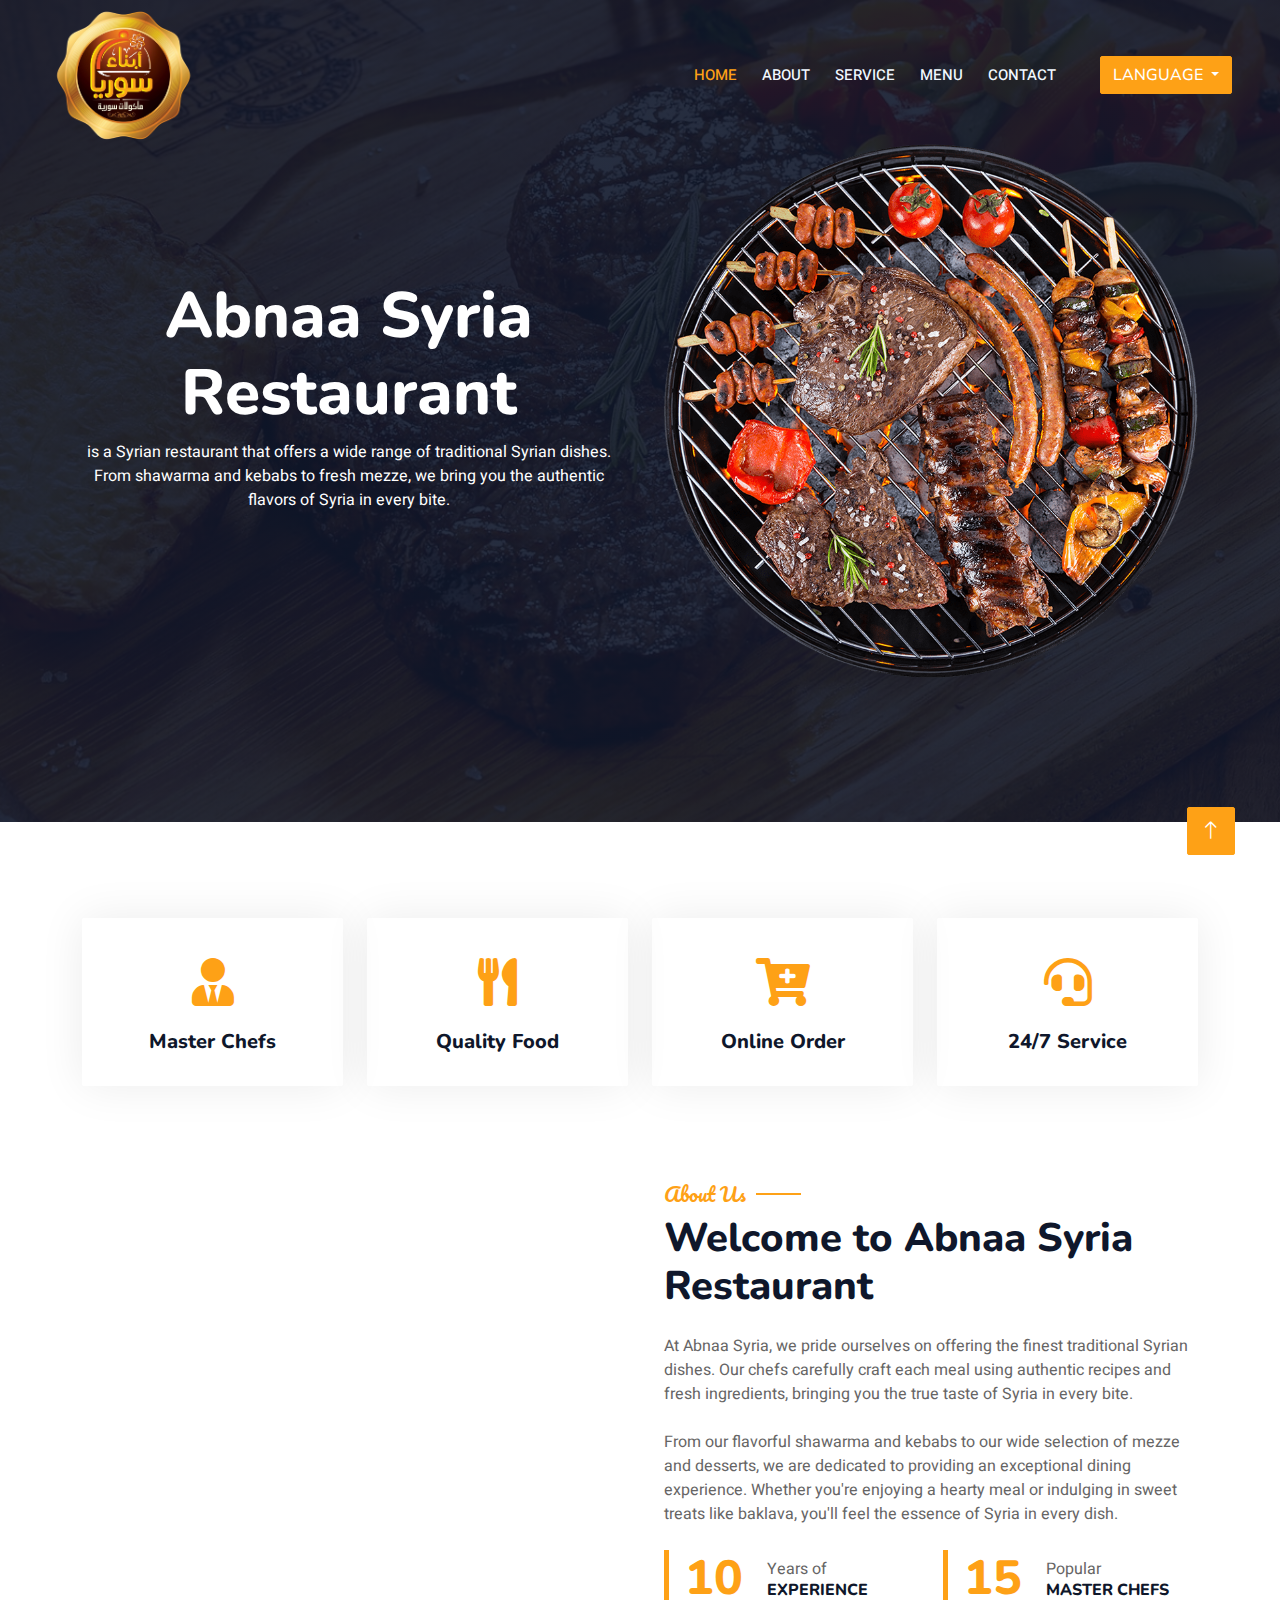
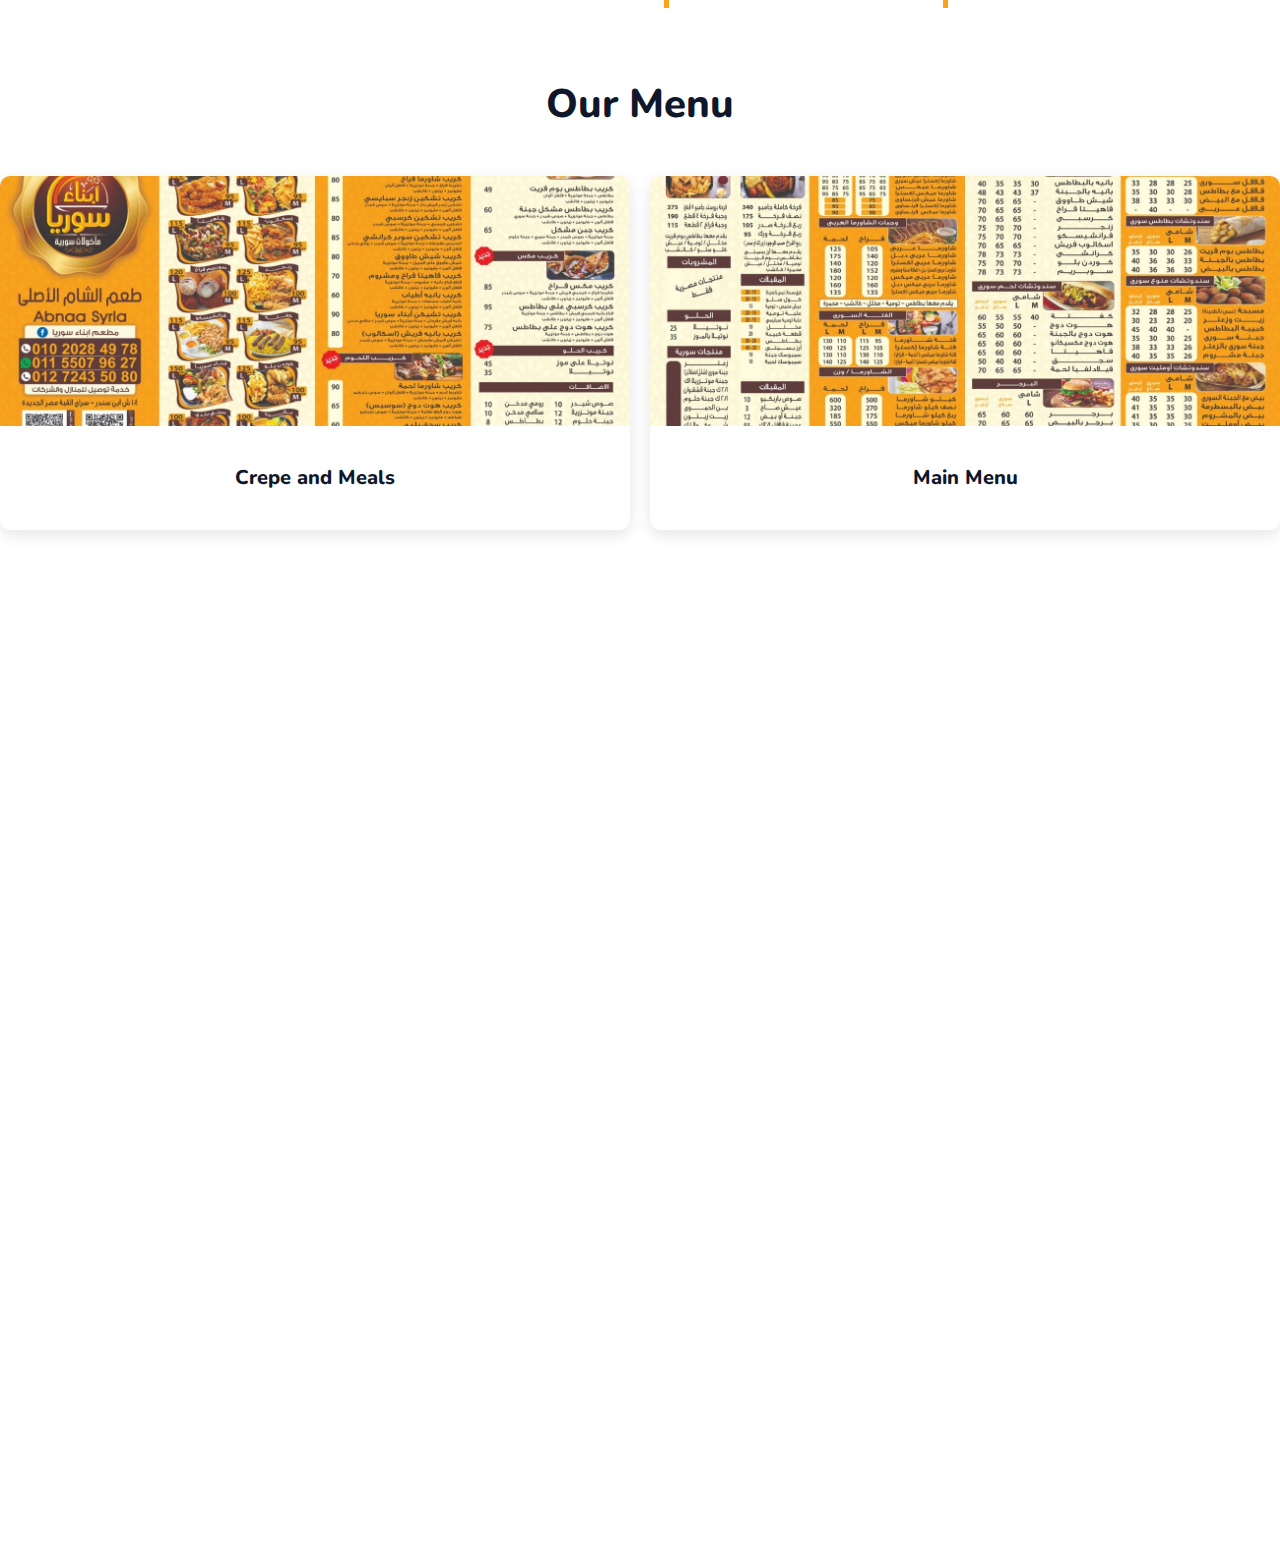
<file: index.html>
<!DOCTYPE html>
<html lang="en">

<head>
    <meta charset="utf-8">
    <title>Abnaa-Syira Restaurant</title>
    <meta content="width=device-width, initial-scale=1.0" name="viewport">
    <meta content="" name="keywords">
    <meta content="" name="description">

    <!-- Favicon -->
    <link href="img/Logo1.png" rel="icon">

    <!-- Google Web Fonts -->
    <link rel="preconnect" href="https://fonts.googleapis.com">
    <link rel="preconnect" href="https://fonts.gstatic.com" crossorigin>
    <link href="https://fonts.googleapis.com/css2?family=Heebo:wght@400;500;600&family=Nunito:wght@600;700;800&family=Pacifico&display=swap" rel="stylesheet">

    <!-- Icon Font Stylesheet -->
    <link href="https://cdnjs.cloudflare.com/ajax/libs/font-awesome/5.10.0/css/all.min.css" rel="stylesheet">
    <link href="https://cdn.jsdelivr.net/npm/bootstrap-icons@1.4.1/font/bootstrap-icons.css" rel="stylesheet">

    <!-- Libraries Stylesheet -->
    <link href="lib/animate/animate.min.css" rel="stylesheet">
    <link href="lib/owlcarousel/assets/owl.carousel.min.css" rel="stylesheet">
    <link href="lib/tempusdominus/css/tempusdominus-bootstrap-4.min.css" rel="stylesheet" />

    <!-- Customized Bootstrap Stylesheet -->
    <link href="css/bootstrap.min.css" rel="stylesheet">

    <!-- Template Stylesheet -->
    <link href="css/style.css" rel="stylesheet">
    <style>
        .dropdown { margin-left: 20px; }
        .menu-item { cursor: pointer; }
    </style>
</head>

<body>
    <div class="container-xxl bg-white p-0">
        <!-- Spinner Start -->
        <div id="spinner" class="show bg-white position-fixed translate-middle w-100 vh-100 top-50 start-50 d-flex align-items-center justify-content-center">
            <div class="spinner-border text-primary" style="width: 3rem; height: 3rem;" role="status">
                <span class="sr-only">Loading...</span>
            </div>
        </div>
        <!-- Spinner End -->


        <!-- Navbar & Hero Start -->
    <div class="container-xxl position-relative p-0">
        <nav class="navbar navbar-expand-lg navbar-dark bg-dark px-4 px-lg-5 py-3 py-lg-0">
            <a href="" class="navbar-brand p-0">
                <img src="img/Logo1.png" alt="Logo">
            </a>
            <button class="navbar-toggler" type="button" data-bs-toggle="collapse" data-bs-target="#navbarCollapse">
                <span class="fa fa-bars"></span>
            </button>
            <div class="collapse navbar-collapse" id="navbarCollapse">
                <div class="navbar-nav ms-auto py-0 pe-4">
                    <a href="index.html" class="nav-item nav-link active" id="nav-home">Home</a>
                    <a href="#About" class="nav-item nav-link" id="nav-about">About</a>
                    <a href="#services" class="nav-item nav-link" id="nav-services">Service</a>
                    <a href="#menu" class="nav-item nav-link" id="nav-menu">Menu</a>
                    <a href="contact.html" class="nav-item nav-link" id="nav-contact">Contact</a>
                </div>
                <div class="dropdown">
                    <button class="btn btn-primary dropdown-toggle" type="button" id="languageToggle" data-bs-toggle="dropdown" aria-expanded="false">
                        Language
                    </button>
                    <ul class="dropdown-menu" aria-labelledby="languageToggle">
                        <li><a class="dropdown-item" href="#" onclick="setLanguage('en')">English</a></li>
                        <li><a class="dropdown-item" href="#" onclick="setLanguage('ar')">Arabic</a></li>
                    </ul>
                </div>
            </div>
        </nav>

        <div class="container-xxl py-5 bg-dark hero-header mb-5">
            <div class="container my-5 py-5">
                <div class="row align-items-center g-5">
                    <div class="col-lg-6 text-center text-lg-start">
                        <h1 class="display-3 text-white" id="hero-title" style="text-align: center;">Abnaa Syria<br>Restaurant</h1>
                        <p class="text-white mb-4 pb-2" id="hero-description" style="text-align: center;">is a Syrian restaurant that offers a wide range of traditional Syrian dishes. From shawarma and kebabs to fresh mezze, we bring you the authentic flavors of Syria in every bite.</p>
                    </div>
                    <div class="col-lg-6 text-center text-lg-end overflow-hidden">
                        <img class="img-fluid" src="img/hero.png" alt="">
                    </div>
                </div>
            </div>
        </div>
    </div>
    <!-- Navbar & Hero End -->


        <!-- Service Start -->
    <div class="container-xxl py-5" id="services">
        <div class="container">
            <div class="row g-4">
                <div class="col-lg-3 col-sm-6">
                    <div class="service-item rounded pt-3">
                        <div class="p-4" style="text-align: center;">
                            <i class="fa fa-3x fa-user-tie text-primary mb-4"></i>
                            <h5 id="service1">Master Chefs</h5>
                        </div>
                    </div>
                </div>
                <div class="col-lg-3 col-sm-6">
                    <div class="service-item rounded pt-3">
                        <div class="p-4" style="text-align: center;">
                            <i class="fa fa-3x fa-utensils text-primary mb-4"></i>
                            <h5 id="service2">Quality Food</h5>
                        </div>
                    </div>
                </div>
                <div class="col-lg-3 col-sm-6">
                    <div class="service-item rounded pt-3">
                        <div class="p-4" style="text-align: center;">
                            <i class="fa fa-3x fa-cart-plus text-primary mb-4"></i>
                            <h5 id="service3">Online Order</h5>
                        </div>
                    </div>
                </div>
                <div class="col-lg-3 col-sm-6">
                    <div class="service-item rounded pt-3">
                        <div class="p-4" style="text-align: center;">
                            <i class="fa fa-3x fa-headset text-primary mb-4"></i>
                            <h5 id="service4">24/7 Service</h5>
                        </div>
                    </div>
                </div>
            </div>
        </div>
    </div>
    <!-- Service End -->

        <!-- About Start -->
        <div class="container-xxl py-5">
            <div class="container">
                <div class="row g-5 align-items-center">
                    <div class="col-lg-6">
                        <div class="row g-3">
                            <div class="col-6 text-start">
                                <img class="img-fluid rounded w-100 wow zoomIn" data-wow-delay="0.1s" src="img/F2.jpeg">
                            </div>
                            <div class="col-6 text-start">
                                <img class="img-fluid rounded w-75 wow zoomIn" data-wow-delay="0.3s" src="img/F4.jpeg" style="margin-top: 25%;">
                            </div>
                            <div class="col-6 text-end">
                                <img class="img-fluid rounded w-75 wow zoomIn" data-wow-delay="0.5s" src="img/F5.jpeg">
                            </div>
                            <div class="col-6 text-end">
                                <img class="img-fluid rounded w-100 wow zoomIn" data-wow-delay="0.7s" src="img/F7.jpeg">
                            </div>
                        </div>
                    </div>
                    <div class="col-lg-6">
                        <h5 class="section-title ff-secondary text-start text-primary fw-normal" id="About">About Us</h5>
                        <h1 class="mb-4" id="W">Welcome to Abnaa Syria Restaurant</h1>
                        <p class="mb-4" id="A">At Abnaa Syria, we pride ourselves on offering the finest traditional Syrian dishes. Our chefs carefully craft each meal using authentic recipes and fresh ingredients, bringing you the true taste of Syria in every bite.</p>
                        <p class="mb-4" id="F">From our flavorful shawarma and kebabs to our wide selection of mezze and desserts, we are dedicated to providing an exceptional dining experience. Whether you're enjoying a hearty meal or indulging in sweet treats like baklava, you'll feel the essence of Syria in every dish.</p>
                        <div class="row g-4 mb-4">                        
                            <div class="col-sm-6">
                                <div class="d-flex align-items-center border-start border-5 border-primary px-3">
                                    <h1 class="flex-shrink-0 display-5 text-primary mb-0" data-toggle="counter-up">10</h1>
                                    <div class="ps-4">
                                        <p class="mb-0" id="Y">Years of</p>
                                        <h6 class="text-uppercase mb-0" id="E">Experience</h6>
                                    </div>
                                </div>
                            </div>
                            <div class="col-sm-6">
                                <div class="d-flex align-items-center border-start border-5 border-primary px-3">
                                    <h1 class="flex-shrink-0 display-5 text-primary mb-0" data-toggle="counter-up">15</h1>
                                    <div class="ps-4">
                                        <p class="mb-0" id="P">Popular</p>
                                        <h6 class="text-uppercase mb-0" id="M">Master Chefs</h6>
                                    </div>
                                </div>
                            </div>
                        </div>
                    </div>
                </div>
            </div>
        </div>
        <!-- About End -->


        <!-- Menu Start -->

        <section id="menu">
            <h1 class="mb-5" id="menu-title" style="text-align: center;">Our Menu</h1>
            <div class="menu-container">
                <div class="menu-item" onclick="openModal('img/Menu1.jpeg')">
                    <img src="img/Menu1.jpeg" alt="Menu Item 1">
                    <h5 class="mb-1" style="margin-bottom: 40px !important; margin-top: 40px; text-align: center;" id="menu-item1">Crepe and Meals</h5>
                </div>
                <div class="menu-item" onclick="openModal('img/Menu2.jpeg')">
                    <img src="img/Menu2.jpeg" alt="Menu Item 3">
                    <h5 class="mb-1" style="margin-bottom: 40px !important; margin-top: 40px; text-align: center;"  id="menu-item2">Main Menu</h5>
                </div>
            </div>
        </section>
        
        <!-- Modal for full-screen image -->
        <div id="menuModal" class="modal">
            <span class="close" onclick="closeModal()">&times;</span>
            <img class="modal-content" id="modalImg">
        </div>
        <!-- Menu End -->

<!-- Testimonial Start -->
<div class="container-xxl py-5 wow fadeInUp" data-wow-delay="0.1s">
    <div class="container">
        <div class="text-center">
            <h5 class="section-title ff-secondary text-center text-primary fw-normal" id="T">Testimonials</h5>
            <h1 class="mb-5" id="WH">What Our Clients Say</h1>
        </div>
        <div class="owl-carousel testimonial-carousel">
            <div class="testimonial-item bg-transparent border rounded p-4">
                <i class="fa fa-quote-left fa-2x text-primary mb-3"></i>
                <p id="AB">"Abnaa Syria brings the authentic taste of Damascus right to your table! The flavors are so rich, it takes me back home. Highly recommended for anyone craving genuine Syrian cuisine!"</p>
                <div class="d-flex align-items-center">
                    <!-- <img class="img-fluid flex-shrink-0 rounded-circle" src="img/testimonial-1.jpg" style="width: 50px; height: 50px;"> -->
                    <div class="ps-3">
                        <h5 class="mb-1" id="AM">Amira Khaled</h5>
                        <small id="FO">Food Blogger</small>
                    </div>
                </div>
            </div>
            <div class="testimonial-item bg-transparent border rounded p-4">
                <i class="fa fa-quote-left fa-2x text-primary mb-3"></i>
                <p id="TH">"The shawarma here is hands-down the best I've ever had! Every dish feels like a celebration of authentic Syrian flavors, served with heart and passion."</p>
                <div class="d-flex align-items-center">
                    <img class="img-fluid flex-shrink-0 rounded-circle" src="img/testimonial-2.jpg" style="width: 50px; height: 50px;">
                    <div class="ps-3">
                        <h5 class="mb-1" id="JO">Mansour</h5>
                        <small id="CH">Chef</small>
                    </div>
                </div>
            </div>
            <div class="testimonial-item bg-transparent border rounded p-4">
                <i class="fa fa-quote-left fa-2x text-primary mb-3"></i>
                <p id="AW">"A wonderful dining experience! The service was excellent, and the dishes were full of unique flavors that transported us straight to Syria. We'll definitely be back!"</p>
                <div class="d-flex align-items-center">
                    <img class="img-fluid flex-shrink-0 rounded-circle" src="img/testimonial-3.jpg" style="width: 50px; height: 50px;">
                    <div class="ps-3">
                        <h5 class="mb-1" id="SA"> Ahmed</h5>
                        <small id="TR">Traveler</small>
                    </div>
                </div>
            </div>
            <div class="testimonial-item bg-transparent border rounded p-4">
                <i class="fa fa-quote-left fa-2x text-primary mb-3"></i>
                <p id="I">"I've tried many Syrian restaurants, but Abnaa Syria stands out with their attention to detail and flavor. Every dish was a delightful surprise. Highly recommend it!"</p>
                <div class="d-flex align-items-center">
                    <!-- <img class="img-fluid flex-shrink-0 rounded-circle" src="img/testimonial-4.jpg" style="width: 50px; height: 50px;"> -->
                    <div class="ps-3">
                        <h5 class="mb-1" id="OM">Omar Hassan</h5>
                        <small id="FC">Food Critic</small>
                    </div>
                </div>
            </div>
        </div>
    </div>
</div>
<!-- Testimonial End -->

        

        <!-- Footer Start -->
        <div class="container-fluid bg-dark text-light footer pt-5 mt-5 wow fadeIn" data-wow-delay="0.1s">
            <div class="container py-5" >
                <div class="row g-5" style="justify-content: center;">
                    <div class="col-lg-3 col-md-6">
                        <h4 class="section-title ff-secondary text-start text-primary fw-normal mb-4" id="RE">Restaurant</h4>
                        <a class="btn btn-link" href="#About" id="nav-about">About Us</a>
                        <a class="btn btn-link" href="contact.html" id="nav-contact">Contact Us</a>
                    </div>
                    <div class="col-lg-3 col-md-6">
                        <h4 class="section-title ff-secondary text-start text-primary fw-normal mb-4" id="nav-contact">Contact</h4>
                        <p id="Location" class="mb-2"><i class="fa fa-map-marker-alt me-3" ></i >104 Ibn Sender Street, Saray Al-Quba, Zeitoun, Cairo</p>
                        <p class="mb-2"><i class="fa fa-phone-alt me-3"></i>01020284978</p>
                        <div class="d-flex pt-2">
                            <a class="btn btn-outline-light btn-social" target="_blank" href="https://web.facebook.com/p/%D9%85%D8%B7%D8%B9%D9%85-%D8%A7%D8%A8%D9%86%D8%A7%D8%A1-%D8%B3%D9%88%D8%B1%D9%8A%D8%A7-100063647687254/"><i class="fab fa-facebook-f"></i></a>
                        </div>
                    </div>
                    <div class="col-lg-3 col-md-6">
                        <h4 class="section-title ff-secondary text-start text-primary fw-normal mb-4" id="OP">Opening</h4>
                        <h5 class="text-light fw-normal" id="ST">Saturday - Thursday</h5>
                        <p>09AM - 1AM</p>
                        <h5 class="text-light fw-normal" id="FRI">Friday</h5>
                        <p>10AM - 1AM</p>
                    </div>
                </div>
            </div>
            <div class="container">
                <div class="copyright">
                    <div class="row" style="justify-content: center;">
                        <div class="col-md-6 text-center text-md-center mb-3 mb-md-0" style="text-align: center;">
                            &copy; <a class="border-bottom" href="#">Abnaa Syria</a>, All Right Reserved. 	
							Designed By <a class="border-bottom"  target="_blank" href="https://web.facebook.com/mohmmad.thabe">Mohammed-Alammar</a>
                        </div>
                    </div>
                </div>
            </div>
        </div>
        <!-- Footer End -->


        <!-- Back to Top -->
        <a href="#" class="btn btn-lg btn-primary btn-lg-square back-to-top"><i class="bi bi-arrow-up"></i></a>
    </div>

    <!-- JavaScript Libraries -->
    <script src="https://code.jquery.com/jquery-3.4.1.min.js"></script>
    <script src="https://cdn.jsdelivr.net/npm/bootstrap@5.0.0/dist/js/bootstrap.bundle.min.js"></script>
    <script src="lib/wow/wow.min.js"></script>
    <script src="lib/easing/easing.min.js"></script>
    <script src="lib/waypoints/waypoints.min.js"></script>
    <script src="lib/counterup/counterup.min.js"></script>
    <script src="lib/owlcarousel/owl.carousel.min.js"></script>
    <script src="lib/tempusdominus/js/moment.min.js"></script>
    <script src="lib/tempusdominus/js/moment-timezone.min.js"></script>
    <script src="lib/tempusdominus/js/tempusdominus-bootstrap-4.min.js"></script>

    <!-- Template Javascript -->
    <script src="js/main.js"></script>


    <script>
        // Language translations
        const translations = {
            en: {
                "nav-home": "Home",
                "nav-about": "About",
                "nav-services": "Service",
                "nav-menu": "Menu",
                "nav-contact": "Contact",
                "hero-title": "Abnaa Syria Restaurant",
                "hero-description": "is a Syrian restaurant that offers a wide range of traditional Syrian dishes. From shawarma and kebabs to fresh mezze, we bring you the authentic flavors of Syria in every bite.",
                "service1": "Master Chefs",
                "service2": "Quality Food",
                "service3": "Online Order",
                "service4": "24/7 Service",
                "about-title": "About Us",
                "about-heading": "Welcome to Abnaa Syria Restaurant",
                "about-description1": "At Abnaa Syria, we pride ourselves on offering...",
                "about-description2": "From our flavorful shawarma and kebabs...",
                "menu-title": "Our Menu",
                "menu-item1": "Crepe and Meals",
                "menu-item2": "Main Menu",
                "footer-title": "Restaurant",
                "About":"About Us",
                "W":"Welcome to Abnaa Syria Restaurant",
                "A":"At Abnaa Syria, we pride ourselves on offering the finest traditional Syrian dishes. Our chefs carefully craft each meal using authentic recipes and fresh ingredients, bringing you the true taste of Syria in every bite.",
                "F":"From our flavorful shawarma and kebabs to our wide selection of mezze and desserts, we are dedicated to providing an exceptional dining experience. Whether you're enjoying a hearty meal or indulging in sweet treats like baklava, you'll feel the essence of Syria in every dish.",
                "Y":"Years of",
                "E":"Experience",
                "P":"Popular",
                "M":"Master Chefs",
                "T":"Testimonials",
                "WH":"What Our Clients Say",
                "AB":"Abnaa Syria brings the authentic taste of Damascus right to your table! The flavors are so rich, it takes me back home. Highly recommended for anyone craving genuine Syrian cuisine!",
                "AM":"Amira Khaled",
                "FO":"Food Blogger",
                "TH":"The shawarma here is hands-down the best I've ever had! Every dish feels like a celebration of authentic Syrian flavors, served with heart and passion.",
                "JO":"Mansour",
                "CH":"Chef",
                "AW":"A wonderful dining experience! The service was excellent, and the dishes were full of unique flavors that transported us straight to Syria. We'll definitely be back!",
                "SA":"Ahmed",
                "TR":"Traveler",
                "I":"I've tried many Syrian restaurants, but Abnaa Syria stands out with their attention to detail and flavor. Every dish was a delightful surprise. Highly recommend it!",
                "OM":"Omar Hassan",
                "FC":"Food Critic",
                "RE":"Restaurant",
                "Location":"104 Ibn Sender Street, Saray Al-Quba, Zeitoun, Cairo",
                "OP":"Opening",
                "ST":"Saturday - Thursday",
                "FRI":"Friday"
                
            },
            ar: {
                "nav-home": "الصفحة الرئيسية",
                "nav-about": "من نحن",
                "nav-services": "الخدمات",
                "nav-menu": "قائمة الطعام",
                "nav-contact": "اتصل بنا",
                "hero-title": "مطعم أبناء سوريا",
                "hero-description": "مطعم سوري يقدم مجموعة متنوعة من الأطباق السورية التقليدية. من الشاورما والكباب إلى المقبلات الطازجة، نقدم لك النكهات الأصيلة لسوريا في كل لقمة",
                "service1": "طهاة محترفون",
                "service2": "طعام عالي الجودة",
                "service3": "طلب عبر الإنترنت",
                "service4": "خدمة 24/7",
                "about-title": "من نحن",
                "about-heading": "مرحبًا بكم في مطعم أبناء سوريا",
                "about-description1": "في مطعم أبناء سوريا، نفخر بتقديم أشهى الأطباق السورية",
                "about-description2": "من شاورما وكباب ذو نكهات لذيذة",
                "menu-title": "قائمة طعامنا",
                "menu-item1": "كريب و وجبات",
                "menu-item2": "القائمة الرئيسية",
                "footer-title": "المطعم",
                "About":"عننـا",
                "W": "مرحبًا بكم في مطعم أبناء سوريا",
                "A": "في مطعم أبناء سوريا، نفخر بتقديم أشهى الأطباق السورية التقليدية. يقوم طهاتنا بإعداد كل وجبة بعناية باستخدام وصفات أصيلة ومكونات طازجة، لنقدم لك الطعم الحقيقي لسوريا في كل لقمة.",
                "F": "من الشاورما والكباب ذو النكهات الغنية إلى مجموعة واسعة من المقبلات والحلويات، نحن ملتزمون بتقديم تجربة طعام استثنائية. سواء كنت تستمتع بوجبة دسمة أو تتناول الحلويات الشهية مثل البقلاوة، ستشعر بجوهر سوريا في كل طبق.",
                "Y": "سنوات من",
                "E": "الخبرة",
                "P": "مشهور",
                "M": "الطهاة الماهرون",
                "T": "الشهادات",
                "WH": "ماذا يقول عملاؤنا",
                "AB": "مطعم أبناء سوريا يجلب النكهة الأصيلة لدمشق إلى طاولتك! النكهات غنية جدًا، تأخذني إلى الوطن. أوصي بشدة لأي شخص يتوق إلى المأكولات السورية الأصيلة!",
                "AM": "أميرة خالد",
                "FO": "مدونة طعام",
                "TH": "الشاورما هنا هي أفضل ما تناولته على الإطلاق! كل طبق يبدو وكأنه احتفال بالنكهات السورية الأصيلة، مقدم بكل حب وشغف.",
                "JO": "منصور",
                "CH": "طاهٍ",
                "AW": "تجربة طعام رائعة! كانت الخدمة ممتازة، والأطباق مليئة بالنكهات الفريدة التي نقلتنا مباشرة إلى سوريا. بالتأكيد سنعود!",
                "SA": " أحمد",
                "TR": "مسافر",
                "I": "لقد جربت العديد من المطاعم السورية، لكن مطعم أبناء سوريا يتميز بالاهتمام بالتفاصيل والنكهة. كل طبق كان مفاجأة ممتعة. أوصي به بشدة!",
                "OM": "عمر حسن",
                "FC": "ناقد طعام",
                "RE": "المطعم",
                "Location": "104 شارع ابن سندر، سراي القبة، الزيتون، القاهرة",
                "OP": "مواعيد العمل",
                "ST": "السبت - الخميس",
                "FRI": "الجمعة"
            }
        };

        // Set language function
        function setLanguage(language) {
            document.querySelectorAll('[id]').forEach(function(element) {
                const key = element.id;
                if (translations[language][key]) {
                    element.textContent = translations[language][key];
                }
            });
        }

        // Set default language (English)
        setLanguage('en');
    </script>

</body>

</html>
</file>
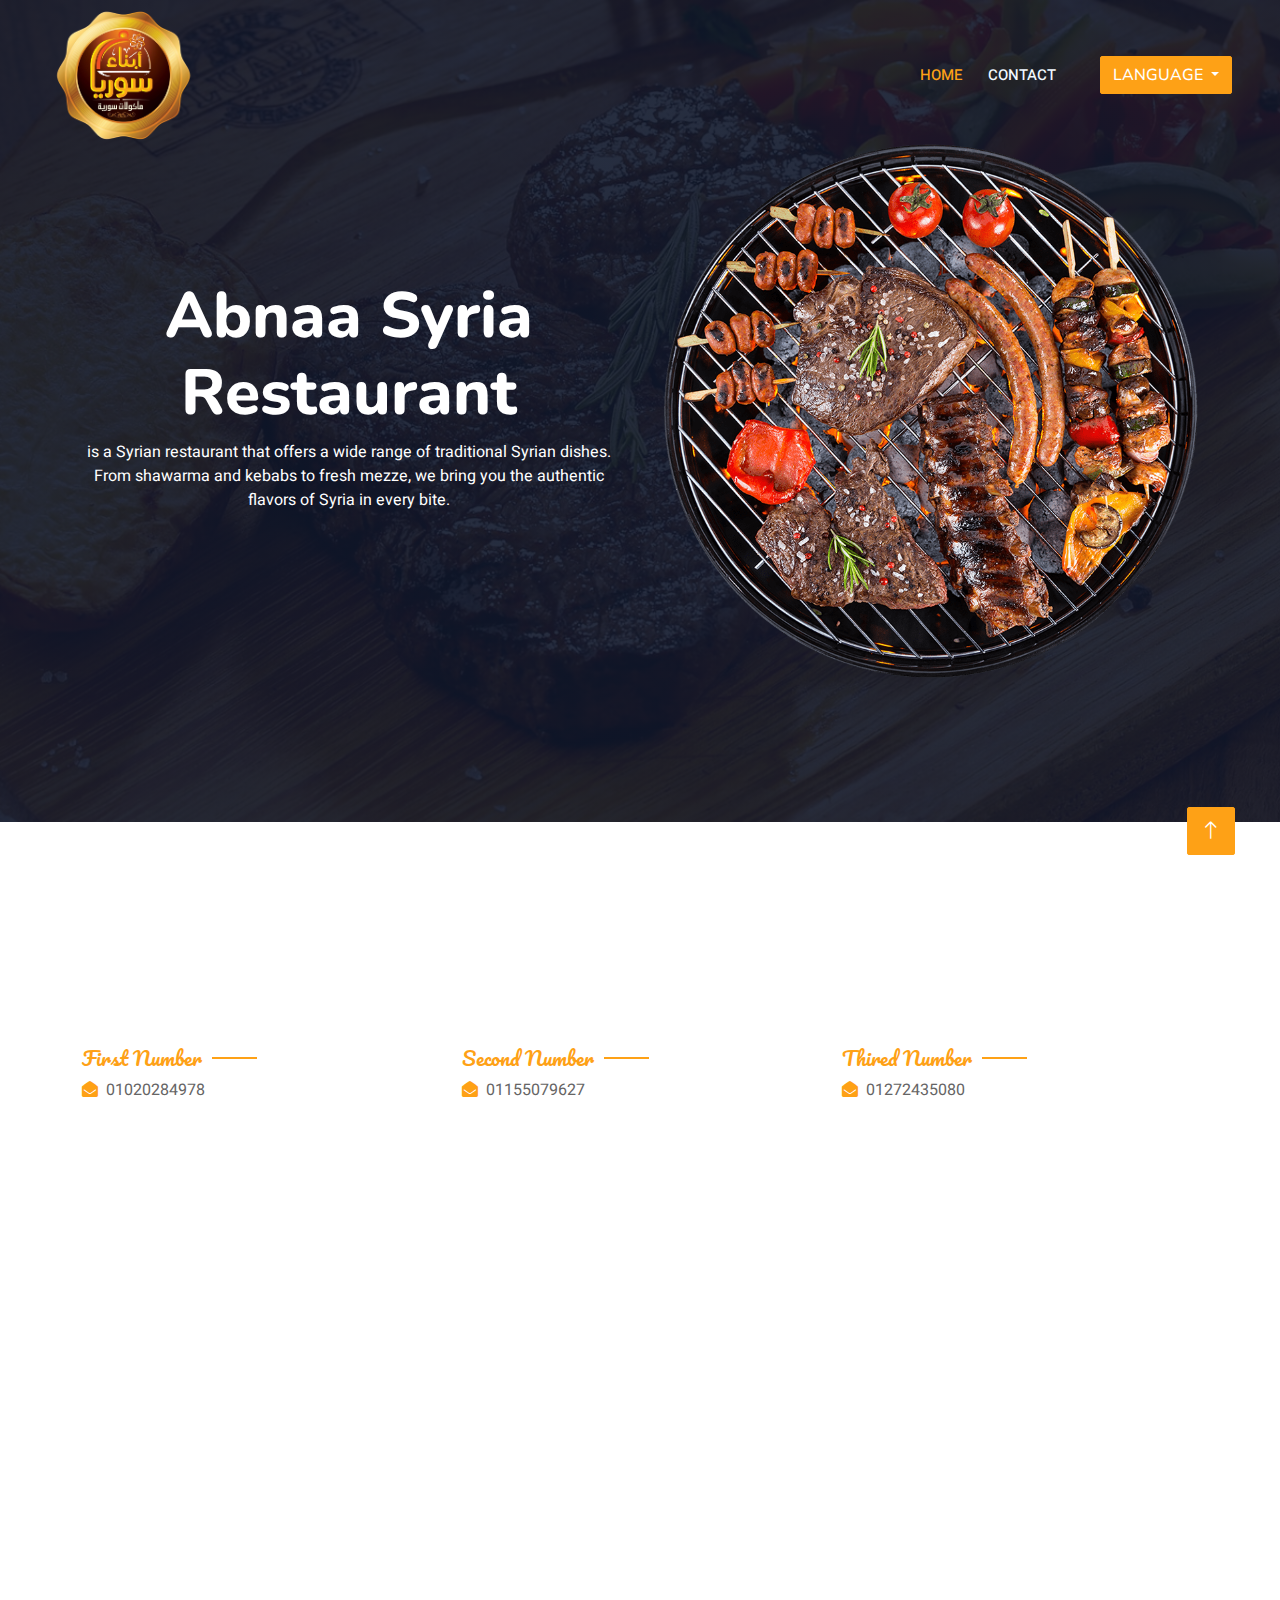
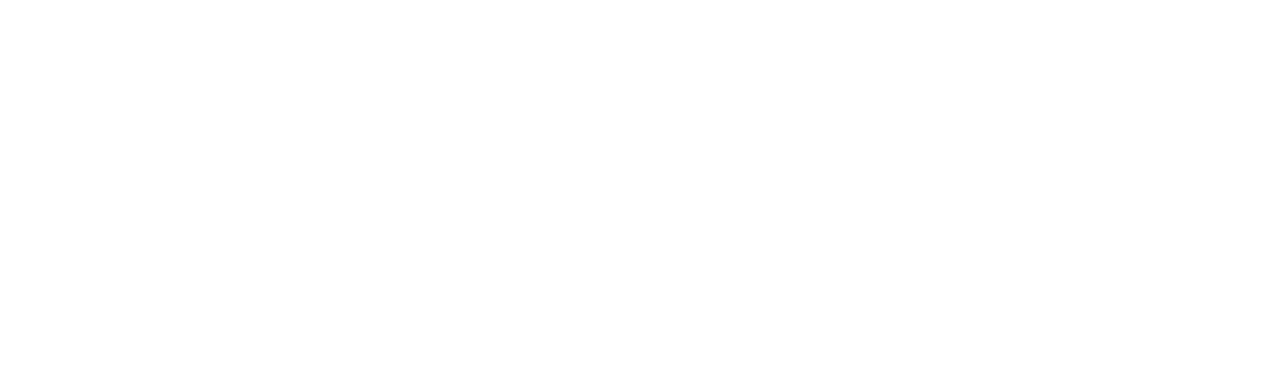
<file: contact.html>
<!DOCTYPE html>
<html lang="en">

<head>
    <meta charset="utf-8">
    <title>Restoran - Bootstrap Restaurant Template</title>
    <meta content="width=device-width, initial-scale=1.0" name="viewport">
    <meta content="" name="keywords">
    <meta content="" name="description">

    <!-- Favicon -->
    <link href="img/favicon.ico" rel="icon">

    <!-- Google Web Fonts -->
    <link rel="preconnect" href="https://fonts.googleapis.com">
    <link rel="preconnect" href="https://fonts.gstatic.com" crossorigin>
    <link href="https://fonts.googleapis.com/css2?family=Heebo:wght@400;500;600&family=Nunito:wght@600;700;800&family=Pacifico&display=swap" rel="stylesheet">

    <!-- Icon Font Stylesheet -->
    <link href="https://cdnjs.cloudflare.com/ajax/libs/font-awesome/5.10.0/css/all.min.css" rel="stylesheet">
    <link href="https://cdn.jsdelivr.net/npm/bootstrap-icons@1.4.1/font/bootstrap-icons.css" rel="stylesheet">

    <!-- Libraries Stylesheet -->
    <link href="lib/animate/animate.min.css" rel="stylesheet">
    <link href="lib/owlcarousel/assets/owl.carousel.min.css" rel="stylesheet">
    <link href="lib/tempusdominus/css/tempusdominus-bootstrap-4.min.css" rel="stylesheet" />

    <!-- Customized Bootstrap Stylesheet -->
    <link href="css/bootstrap.min.css" rel="stylesheet">

    <!-- Template Stylesheet -->
    <link href="css/style.css" rel="stylesheet">
    <style>
        .dropdown { margin-left: 20px; }
        .menu-item { cursor: pointer; }
    </style>
</head>

<body>
    <div class="container-xxl bg-white p-0">
        <!-- Spinner Start -->
        <div id="spinner" class="show bg-white position-fixed translate-middle w-100 vh-100 top-50 start-50 d-flex align-items-center justify-content-center">
            <div class="spinner-border text-primary" style="width: 3rem; height: 3rem;" role="status">
                <span class="sr-only">Loading...</span>
            </div>
        </div>
        <!-- Spinner End -->


        <!-- Navbar & Hero Start -->
        <div class="container-xxl position-relative p-0">
            <nav class="navbar navbar-expand-lg navbar-dark bg-dark px-4 px-lg-5 py-3 py-lg-0">
                <a href="" class="navbar-brand p-0">
                    <img src="img/Logo1.png" alt="Logo">
                </a>
                <button class="navbar-toggler" type="button" data-bs-toggle="collapse" data-bs-target="#navbarCollapse">
                    <span class="fa fa-bars"></span>
                </button>
                <div class="collapse navbar-collapse" id="navbarCollapse">
                    <div class="navbar-nav ms-auto py-0 pe-4">
                        <a href="index.html" class="nav-item nav-link active" id="nav-home">Home</a>
                        <a href="contact.html" class="nav-item nav-link" id="nav-contact">Contact</a>
                    </div>
                    <div class="dropdown">
                        <button class="btn btn-primary dropdown-toggle" type="button" id="languageToggle" data-bs-toggle="dropdown" aria-expanded="false">
                            Language
                        </button>
                        <ul class="dropdown-menu" aria-labelledby="languageToggle">
                            <li><a class="dropdown-item" href="#" onclick="setLanguage('en')">English</a></li>
                            <li><a class="dropdown-item" href="#" onclick="setLanguage('ar')">Arabic</a></li>
                        </ul>
                    </div>
                </div>
            </nav>
    
            <div class="container-xxl py-5 bg-dark hero-header mb-5">
                <div class="container my-5 py-5">
                    <div class="row align-items-center g-5">
                        <div class="col-lg-6 text-center text-lg-start">
                            <h1 class="display-3 text-white" id="hero-title" style="text-align: center;">Abnaa Syria<br>Restaurant</h1>
                            <p class="text-white mb-4 pb-2" id="hero-description" style="text-align: center;">is a Syrian restaurant that offers a wide range of traditional Syrian dishes. From shawarma and kebabs to fresh mezze, we bring you the authentic flavors of Syria in every bite.</p>
                        </div>
                        <div class="col-lg-6 text-center text-lg-end overflow-hidden">
                            <img class="img-fluid" src="img/hero.png" alt="">
                        </div>
                    </div>
                </div>
            </div>
        </div>
        <!-- Navbar & Hero End -->


        <!-- Contact Start -->
        <div class="container-xxl py-5">
            <div class="container">
                <div class="text-center wow fadeInUp" data-wow-delay="0.1s">
                    <h5 class="section-title ff-secondary text-center text-primary fw-normal" id="nav-contact">Contact Us</h5>
                    <h1 class="mb-5" id="CONTACTTT">Contact For Any Query</h1>
                </div>
                <div class="row g-4">
                    <div class="col-12">
                        <div class="row gy-4">
                            <div class="col-md-4">
                                <h5 class="section-title ff-secondary fw-normal text-start text-primary" id="FN">First Number</h5>
                                <p><i class="fa fa-envelope-open text-primary me-2"></i>01020284978</p>
                            </div>
                            <div class="col-md-4">
                                <h5 class="section-title ff-secondary fw-normal text-start text-primary" id="SN">Second Number</h5>
                                <p><i class="fa fa-envelope-open text-primary me-2"></i>01155079627</p>
                            </div>
                            <div class="col-md-4">
                                <h5 class="section-title ff-secondary fw-normal text-start text-primary" id="TN">Thired Number</h5>
                                <p><i class="fa fa-envelope-open text-primary me-2"></i>01272435080</p>
                            </div>
                        </div>
                    </div>
                    <div class="col-md-6 wow fadeIn" data-wow-delay="0.1s" style="display: contents;">
                        <iframe class="position-relative rounded w-100 h-100"
                        src="https://www.google.com/maps/embed?pb=!1m14!1m8!1m3!1d13807.79540228952!2d31.3058032!3d30.0956512!3m2!1i1024!2i768!4f13.1!3m3!1m2!1s0x14583fd50112653d%3A0x20a6f83462741867!2z2YXYt9i52YUg2KPYqNmG2KfYoSDYs9mI2LHZitin!5e0!3m2!1sar!2seg!4v1727554201086!5m2!1sar!2seg" 
                        frameborder="0" style="min-height: 350px; border:0;" allowfullscreen="" aria-hidden="false"
                            tabindex="0"></iframe>
                    </div>
                  
                </div>
            </div>
        </div>
        <!-- Contact End -->



        <!-- Footer Start -->
        <div class="container-fluid bg-dark text-light footer pt-5 mt-5 wow fadeIn" data-wow-delay="0.1s">
            <div class="container py-5" >
                <div class="row g-5" style="justify-content: center;">
                    <div class="col-lg-3 col-md-6">
                        <h4 class="section-title ff-secondary text-start text-primary fw-normal mb-4" id="RE">Restaurant</h4>
                        <a class="btn btn-link" href="#About" id="nav-about">About Us</a>
                        <a class="btn btn-link" href="contact.html" id="nav-contact">Contact Us</a>
                    </div>
                    <div class="col-lg-3 col-md-6">
                        <h4 class="section-title ff-secondary text-start text-primary fw-normal mb-4" id="nav-contact">Contact</h4>
                        <p id="Location" class="mb-2"><i class="fa fa-map-marker-alt me-3" ></i >104 Ibn Sender Street, Saray Al-Quba, Zeitoun, Cairo</p>
                        <p class="mb-2"><i class="fa fa-phone-alt me-3"></i>01020284978</p>
                        <div class="d-flex pt-2">
                            <a class="btn btn-outline-light btn-social" target="_blank" href="https://web.facebook.com/p/%D9%85%D8%B7%D8%B9%D9%85-%D8%A7%D8%A8%D9%86%D8%A7%D8%A1-%D8%B3%D9%88%D8%B1%D9%8A%D8%A7-100063647687254/"><i class="fab fa-facebook-f"></i></a>
                        </div>
                    </div>
                    <div class="col-lg-3 col-md-6">
                        <h4 class="section-title ff-secondary text-start text-primary fw-normal mb-4" id="OP">Opening</h4>
                        <h5 class="text-light fw-normal" id="ST">Saturday - Thursday</h5>
                        <p>09AM - 1AM</p>
                        <h5 class="text-light fw-normal" id="FRI">Friday</h5>
                        <p>10AM - 1AM</p>
                    </div>
                </div>
            </div>
            <div class="container">
                <div class="copyright">
                    <div class="row" style="justify-content: center;">
                        <div class="col-md-6 text-center text-md-center mb-3 mb-md-0" style="text-align: center;">
                            &copy; <a class="border-bottom" href="#">Abnaa Syria</a>, All Right Reserved. 	
							Designed By <a class="border-bottom"  target="_blank" href="https://web.facebook.com/mohmmad.thabe">Mohammed-Alammar</a>
                        </div>
                    </div>
                </div>
            </div>
        </div>
        <!-- Footer End -->


        <!-- Back to Top -->
        <a href="#" class="btn btn-lg btn-primary btn-lg-square back-to-top"><i class="bi bi-arrow-up"></i></a>
    </div>

    <!-- JavaScript Libraries -->
    <script src="https://code.jquery.com/jquery-3.4.1.min.js"></script>
    <script src="https://cdn.jsdelivr.net/npm/bootstrap@5.0.0/dist/js/bootstrap.bundle.min.js"></script>
    <script src="lib/wow/wow.min.js"></script>
    <script src="lib/easing/easing.min.js"></script>
    <script src="lib/waypoints/waypoints.min.js"></script>
    <script src="lib/counterup/counterup.min.js"></script>
    <script src="lib/owlcarousel/owl.carousel.min.js"></script>
    <script src="lib/tempusdominus/js/moment.min.js"></script>
    <script src="lib/tempusdominus/js/moment-timezone.min.js"></script>
    <script src="lib/tempusdominus/js/tempusdominus-bootstrap-4.min.js"></script>

    <!-- Template Javascript -->
    <script src="js/main.js"></script>
    <script>
        // Language translations
        const translations = {
            en: {
                "nav-home": "Home",
                "nav-about": "About",
                "nav-services": "Service",
                "nav-menu": "Menu",
                "nav-contact": "Contact",
                "hero-title": "Abnaa Syria Restaurant",
                "hero-description": "is a Syrian restaurant that offers a wide range of traditional Syrian dishes. From shawarma and kebabs to fresh mezze, we bring you the authentic flavors of Syria in every bite.",
                "service1": "Master Chefs",
                "service2": "Quality Food",
                "service3": "Online Order",
                "service4": "24/7 Service",
                "about-title": "About Us",
                "about-heading": "Welcome to Abnaa Syria Restaurant",
                "about-description1": "At Abnaa Syria, we pride ourselves on offering...",
                "about-description2": "From our flavorful shawarma and kebabs...",
                "menu-title": "Our Menu",
                "menu-item1": "Crepe and Meals",
                "menu-item2": "Main Menu",
                "footer-title": "Restaurant",
                "About":"About Us",
                "W":"Welcome to Abnaa Syria Restaurant",
                "A":"At Abnaa Syria, we pride ourselves on offering the finest traditional Syrian dishes. Our chefs carefully craft each meal using authentic recipes and fresh ingredients, bringing you the true taste of Syria in every bite.",
                "F":"From our flavorful shawarma and kebabs to our wide selection of mezze and desserts, we are dedicated to providing an exceptional dining experience. Whether you're enjoying a hearty meal or indulging in sweet treats like baklava, you'll feel the essence of Syria in every dish.",
                "Y":"Years of",
                "E":"Experience",
                "P":"Popular",
                "M":"Master Chefs",
                "T":"Testimonials",
                "WH":"What Our Clients Say",
                "AB":"Abnaa Syria brings the authentic taste of Damascus right to your table! The flavors are so rich, it takes me back home. Highly recommended for anyone craving genuine Syrian cuisine!",
                "AM":"Amira Khaled",
                "FO":"Food Blogger",
                "TH":"The shawarma here is hands-down the best I've ever had! Every dish feels like a celebration of authentic Syrian flavors, served with heart and passion.",
                "JO":"Mansour",
                "CH":"Chef",
                "AW":"A wonderful dining experience! The service was excellent, and the dishes were full of unique flavors that transported us straight to Syria. We'll definitely be back!",
                "SA":"Sarah Ahmed",
                "TR":"Traveler",
                "I":"I've tried many Syrian restaurants, but Abnaa Syria stands out with their attention to detail and flavor. Every dish was a delightful surprise. Highly recommend it!",
                "OM":"Omar Hassan",
                "FC":"Food Critic",
                "RE":"Restaurant",
                "Location":"104 Ibn Sender Street, Saray Al-Quba, Zeitoun, Cairo",
                "OP":"Opening",
                "ST":"Saturday - Thursday",
                "FRI":"Friday",
                "CONTACTTT":"Contact For Any Query",
                "FN":"First Number",
                "SN":"Second Number",
                "TN":"Thired Number"

                
            },
            ar: {
                "nav-home": "الصفحة الرئيسية",
                "nav-about": "من نحن",
                "nav-services": "الخدمات",
                "nav-menu": "قائمة الطعام",
                "nav-contact": "اتصل بنا",
                "hero-title": "مطعم أبناء سوريا",
                "hero-description": "مطعم سوري يقدم مجموعة متنوعة من الأطباق السورية التقليدية. من الشاورما والكباب إلى المقبلات الطازجة، نقدم لك النكهات الأصيلة لسوريا في كل لقمة",
                "service1": "طهاة محترفون",
                "service2": "طعام عالي الجودة",
                "service3": "طلب عبر الإنترنت",
                "service4": "خدمة 24/7",
                "about-title": "من نحن",
                "about-heading": "مرحبًا بكم في مطعم أبناء سوريا",
                "about-description1": "في مطعم أبناء سوريا، نفخر بتقديم أشهى الأطباق السورية",
                "about-description2": "من شاورما وكباب ذو نكهات لذيذة",
                "menu-title": "قائمة طعامنا",
                "menu-item1": "كريب و وجبات",
                "menu-item2": "القائمة الرئيسية",
                "footer-title": "المطعم",
                "About":"عننـا",
                "W": "مرحبًا بكم في مطعم أبناء سوريا",
                "A": "في مطعم أبناء سوريا، نفخر بتقديم أشهى الأطباق السورية التقليدية. يقوم طهاتنا بإعداد كل وجبة بعناية باستخدام وصفات أصيلة ومكونات طازجة، لنقدم لك الطعم الحقيقي لسوريا في كل لقمة.",
                "F": "من الشاورما والكباب ذو النكهات الغنية إلى مجموعة واسعة من المقبلات والحلويات، نحن ملتزمون بتقديم تجربة طعام استثنائية. سواء كنت تستمتع بوجبة دسمة أو تتناول الحلويات الشهية مثل البقلاوة، ستشعر بجوهر سوريا في كل طبق.",
                "Y": "سنوات من",
                "E": "الخبرة",
                "P": "مشهور",
                "M": "الطهاة الماهرون",
                "T": "الشهادات",
                "WH": "ماذا يقول عملاؤنا",
                "AB": "مطعم أبناء سوريا يجلب النكهة الأصيلة لدمشق إلى طاولتك! النكهات غنية جدًا، تأخذني إلى الوطن. أوصي بشدة لأي شخص يتوق إلى المأكولات السورية الأصيلة!",
                "AM": "أميرة خالد",
                "FO": "مدونة طعام",
                "TH": "الشاورما هنا هي أفضل ما تناولته على الإطلاق! كل طبق يبدو وكأنه احتفال بالنكهات السورية الأصيلة، مقدم بكل حب وشغف.",
                "JO": "منصور",
                "CH": "طاهٍ",
                "AW": "تجربة طعام رائعة! كانت الخدمة ممتازة، والأطباق مليئة بالنكهات الفريدة التي نقلتنا مباشرة إلى سوريا. بالتأكيد سنعود!",
                "SA": " أحمد",
                "TR": "مسافر",
                "I": "لقد جربت العديد من المطاعم السورية، لكن مطعم أبناء سوريا يتميز بالاهتمام بالتفاصيل والنكهة. كل طبق كان مفاجأة ممتعة. أوصي به بشدة!",
                "OM": "عمر حسن",
                "FC": "ناقد طعام",
                "RE": "المطعم",
                "Location": "104 شارع ابن سندر، سراي القبة، الزيتون، القاهرة",
                "OP": "مواعيد العمل",
                "ST": "السبت - الخميس",
                "FRI": "الجمعة",
                "CONTACTTT": "تواصل معنا لأي استفسار",
    "FN": "الرقم الأول",
    "SN": "الرقم الثاني",
    "TN": "الرقم الثالث"
            }
        };

        // Set language function
        function setLanguage(language) {
            document.querySelectorAll('[id]').forEach(function(element) {
                const key = element.id;
                if (translations[language][key]) {
                    element.textContent = translations[language][key];
                }
            });
        }

        // Set default language (English)
        setLanguage('en');
    </script>
</body>

</html>
</file>
<file: css/style.css>
/********** Template CSS **********/
:root {
    --primary: #FEA116;
    --light: #F1F8FF;
    --dark: #0F172B;
}
.ff-secondary {
    font-family: 'Pacifico', cursive;
}

.fw-medium {
    font-weight: 600 !important;
}

.fw-semi-bold {
    font-weight: 700 !important;
}

.back-to-top {
    position: fixed;
    display: none;
    right: 45px;
    bottom: 45px;
    z-index: 99;
}


/*** Spinner ***/
#spinner {
    opacity: 0;
    visibility: hidden;
    transition: opacity .5s ease-out, visibility 0s linear .5s;
    z-index: 99999;
}

#spinner.show {
    transition: opacity .5s ease-out, visibility 0s linear 0s;
    visibility: visible;
    opacity: 1;
}


/*** Button ***/
.btn {
    font-family: 'Nunito', sans-serif;
    font-weight: 500;
    text-transform: uppercase;
    transition: .5s;
}

.btn.btn-primary,
.btn.btn-secondary {
    color: #FFFFFF;
}

.btn-square {
    width: 38px;
    height: 38px;
}

.btn-sm-square {
    width: 32px;
    height: 32px;
}

.btn-lg-square {
    width: 48px;
    height: 48px;
}

.btn-square,
.btn-sm-square,
.btn-lg-square {
    padding: 0;
    display: flex;
    align-items: center;
    justify-content: center;
    font-weight: normal;
    border-radius: 2px;
}


/*** Navbar ***/
.navbar-dark .navbar-nav .nav-link {
    position: relative;
    margin-left: 25px;
    padding: 35px 0;
    font-size: 15px;
    color: var(--light) !important;
    text-transform: uppercase;
    font-weight: 500;
    outline: none;
    transition: .5s;
}

.sticky-top.navbar-dark .navbar-nav .nav-link {
    padding: 20px 0;
}

.navbar-dark .navbar-nav .nav-link:hover,
.navbar-dark .navbar-nav .nav-link.active {
    color: var(--primary) !important;
}

.navbar-dark .navbar-brand img {
    max-height: 150px;
    transition: .5s;
}

.sticky-top.navbar-dark .navbar-brand img {
    max-height: 130px;
}

@media (max-width: 991.98px) {
    .sticky-top.navbar-dark {
        position: relative;
    }

    .navbar-dark .navbar-collapse {
        margin-top: 15px;
        border-top: 1px solid rgba(255, 255, 255, .1)
    }

    .navbar-dark .navbar-nav .nav-link,
    .sticky-top.navbar-dark .navbar-nav .nav-link {
        padding: 10px 0;
        margin-left: 0;
    }

    .navbar-dark .navbar-brand img {
        max-height: 45px;
    }
}

@media (min-width: 992px) {
    .navbar-dark {
        position: absolute;
        width: 100%;
        top: 0;
        left: 0;
        z-index: 999;
        background: transparent !important;
    }
    
    .sticky-top.navbar-dark {
        position: fixed;
        background: var(--dark) !important;
    }
}


/*** Hero Header ***/
.hero-header {
    background: linear-gradient(rgba(15, 23, 43, .9), rgba(15, 23, 43, .9)), url(../img/bg-hero.jpg);
    background-position: center center;
    background-repeat: no-repeat;
    background-size: cover;
}

.hero-header img {
    animation: imgRotate 50s linear infinite;
}

@keyframes imgRotate { 
    100% { 
        transform: rotate(360deg); 
    } 
}

.breadcrumb-item + .breadcrumb-item::before {
    color: rgba(255, 255, 255, .5);
}


/*** Section Title ***/
.section-title {
    position: relative;
    display: inline-block;
}

.section-title::before {
    position: absolute;
    content: "";
    width: 45px;
    height: 2px;
    top: 50%;
    left: -55px;
    margin-top: -1px;
    background: var(--primary);
}

.section-title::after {
    position: absolute;
    content: "";
    width: 45px;
    height: 2px;
    top: 50%;
    right: -55px;
    margin-top: -1px;
    background: var(--primary);
}

.section-title.text-start::before,
.section-title.text-end::after {
    display: none;
}


/*** Service ***/
.service-item {
    box-shadow: 0 0 45px rgba(0, 0, 0, .08);
    transition: .5s;
}

.service-item:hover {
    background: var(--primary);
}

.service-item * {
    transition: .5s;
}

.service-item:hover * {
    color: var(--light) !important;
}


/*** Food Menu ***/
.nav-pills .nav-item .active {
    border-bottom: 2px solid var(--primary);
}


/*** Youtube Video ***/
.video {
    position: relative;
    height: 100%;
    min-height: 500px;
    background: linear-gradient(rgba(15, 23, 43, .1), rgba(15, 23, 43, .1)), url(../img/video.jpg);
    background-position: center center;
    background-repeat: no-repeat;
    background-size: cover;
}

.video .btn-play {
    position: absolute;
    z-index: 3;
    top: 50%;
    left: 50%;
    transform: translateX(-50%) translateY(-50%);
    box-sizing: content-box;
    display: block;
    width: 32px;
    height: 44px;
    border-radius: 50%;
    border: none;
    outline: none;
    padding: 18px 20px 18px 28px;
}

.video .btn-play:before {
    content: "";
    position: absolute;
    z-index: 0;
    left: 50%;
    top: 50%;
    transform: translateX(-50%) translateY(-50%);
    display: block;
    width: 100px;
    height: 100px;
    background: var(--primary);
    border-radius: 50%;
    animation: pulse-border 1500ms ease-out infinite;
}

.video .btn-play:after {
    content: "";
    position: absolute;
    z-index: 1;
    left: 50%;
    top: 50%;
    transform: translateX(-50%) translateY(-50%);
    display: block;
    width: 100px;
    height: 100px;
    background: var(--primary);
    border-radius: 50%;
    transition: all 200ms;
}

.video .btn-play img {
    position: relative;
    z-index: 3;
    max-width: 100%;
    width: auto;
    height: auto;
}

.video .btn-play span {
    display: block;
    position: relative;
    z-index: 3;
    width: 0;
    height: 0;
    border-left: 32px solid var(--dark);
    border-top: 22px solid transparent;
    border-bottom: 22px solid transparent;
}

@keyframes pulse-border {
    0% {
        transform: translateX(-50%) translateY(-50%) translateZ(0) scale(1);
        opacity: 1;
    }

    100% {
        transform: translateX(-50%) translateY(-50%) translateZ(0) scale(1.5);
        opacity: 0;
    }
}

#videoModal {
    z-index: 99999;
}

#videoModal .modal-dialog {
    position: relative;
    max-width: 800px;
    margin: 60px auto 0 auto;
}

#videoModal .modal-body {
    position: relative;
    padding: 0px;
}

#videoModal .close {
    position: absolute;
    width: 30px;
    height: 30px;
    right: 0px;
    top: -30px;
    z-index: 999;
    font-size: 30px;
    font-weight: normal;
    color: #FFFFFF;
    background: #000000;
    opacity: 1;
}


/*** Team ***/
.team-item {
    box-shadow: 0 0 45px rgba(0, 0, 0, .08);
    height: calc(100% - 38px);
    transition: .5s;
}

.team-item img {
    transition: .5s;
}

.team-item:hover img {
    transform: scale(1.1);
}

.team-item:hover {
    height: 100%;
}

.team-item .btn {
    border-radius: 38px 38px 0 0;
}


/*** Testimonial ***/
.testimonial-carousel .owl-item .testimonial-item,
.testimonial-carousel .owl-item.center .testimonial-item * {
    transition: .5s;
}

.testimonial-carousel .owl-item.center .testimonial-item {
    background: var(--primary) !important;
    border-color: var(--primary) !important;
}

.testimonial-carousel .owl-item.center .testimonial-item * {
    color: var(--light) !important;
}

.testimonial-carousel .owl-dots {
    margin-top: 24px;
    display: flex;
    align-items: flex-end;
    justify-content: center;
}

.testimonial-carousel .owl-dot {
    position: relative;
    display: inline-block;
    margin: 0 5px;
    width: 15px;
    height: 15px;
    border: 1px solid #CCCCCC;
    border-radius: 15px;
    transition: .5s;
}

.testimonial-carousel .owl-dot.active {
    background: var(--primary);
    border-color: var(--primary);
}


/*** Footer ***/
.footer .btn.btn-social {
    margin-right: 5px;
    width: 35px;
    height: 35px;
    display: flex;
    align-items: center;
    justify-content: center;
    color: var(--light);
    border: 1px solid #FFFFFF;
    border-radius: 35px;
    transition: .3s;
}

.footer .btn.btn-social:hover {
    color: var(--primary);
}

.footer .btn.btn-link {
    display: block;
    margin-bottom: 5px;
    padding: 0;
    text-align: left;
    color: #FFFFFF;
    font-size: 15px;
    font-weight: normal;
    text-transform: capitalize;
    transition: .3s;
}

.footer .btn.btn-link::before {
    position: relative;
    content: "\f105";
    font-family: "Font Awesome 5 Free";
    font-weight: 900;
    margin-right: 10px;
}

.footer .btn.btn-link:hover {
    letter-spacing: 1px;
    box-shadow: none;
}

.footer .copyright {
    padding: 25px 0;
    font-size: 15px;
    border-top: 1px solid rgba(256, 256, 256, .1);
}

.footer .copyright a {
    color: var(--light);
}

.footer .footer-menu a {
    margin-right: 15px;
    padding-right: 15px;
    border-right: 1px solid rgba(255, 255, 255, .1);
}

.footer .footer-menu a:last-child {
    margin-right: 0;
    padding-right: 0;
    border-right: none;
}


#featured .featured-container,
#menu .menu-container {
    display: grid;
    grid-template-columns: repeat(auto-fit, minmax(300px, 1fr));
    gap: 20px;
    margin-top: 40px;
}

.dish-card,
.menu-item {
    background-color: #fff;
    border-radius: 10px;
    box-shadow: 0 5px 15px rgba(0, 0, 0, 0.1);
    overflow: hidden;
    transition: transform 0.3s ease, box-shadow 0.3s ease;
}

.dish-card:hover,
.menu-item:hover {
    transform: translateY(-10px);
    box-shadow: 0 10px 20px rgba(0, 0, 0, 0.2);
}

.dish-card img,
.menu-item img {
    width: 100%;
    height: 250px;
    object-fit: cover;
}

.dish-card h3,
.menu-item p {
    margin: 20px;
    font-size: 1.5rem;
    color: #ff6347;
    font-weight: 600;
}

.dish-card p {
    font-size: 1rem;
    color: #666;
    margin: 0 20px 20px;
}

#menu .menu-item p {
    margin-bottom: 20px;
}
.modal {
    display: none;
    position: fixed;
    top: 0;
    left: 0;
    width: 100%;
    height: 100%;
    background-color: rgba(0, 0, 0, 0.8);
    justify-content: center;
    align-items: center;
    z-index: 1000;
}

.modal img {
    max-width: 90%;
    max-height: 90%;
}

.close {
    position: absolute;
    top: 20px;
    right: 30px;
    color: white;
    font-size: 40px;
    cursor: pointer;
}

@media (max-width: 768px) {
    nav ul {
        flex-direction: column;
        align-items: center;
    }

    .dish-card,
    .menu-item {
        width: 100%;
    }

    h2 {
        font-size: 2rem;
    }
}
@media (max-width: 991.98px) {
    .navbar-dark .navbar-brand img {
        max-height: 100px;
    }
}
.navbar-toggler {
    padding: .25rem .75rem;
    font-size: 1.8rem;
    line-height: 1;
    background-color: transparent;
    border: 1px solid transparent;
    border-radius: 2px;
    transition: box-shadow 0.15s ease-in-out;
}
</file>
